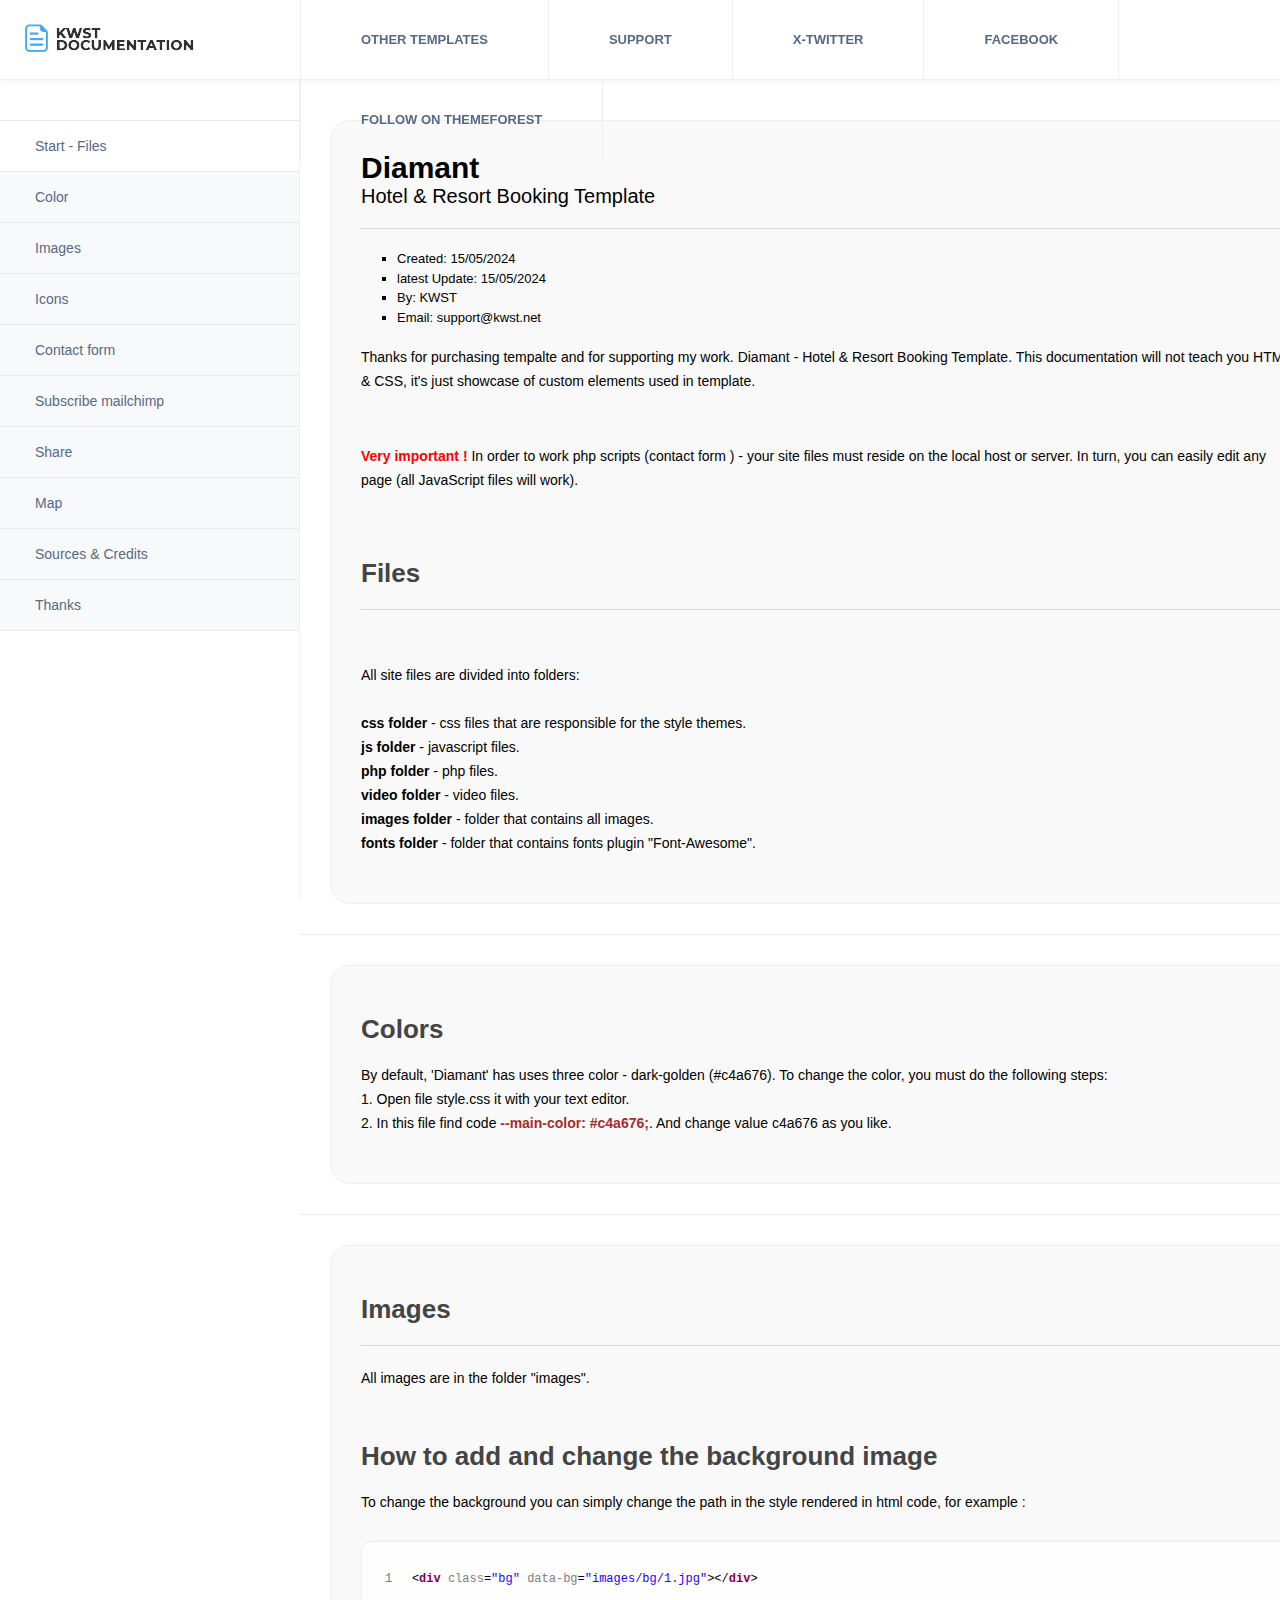
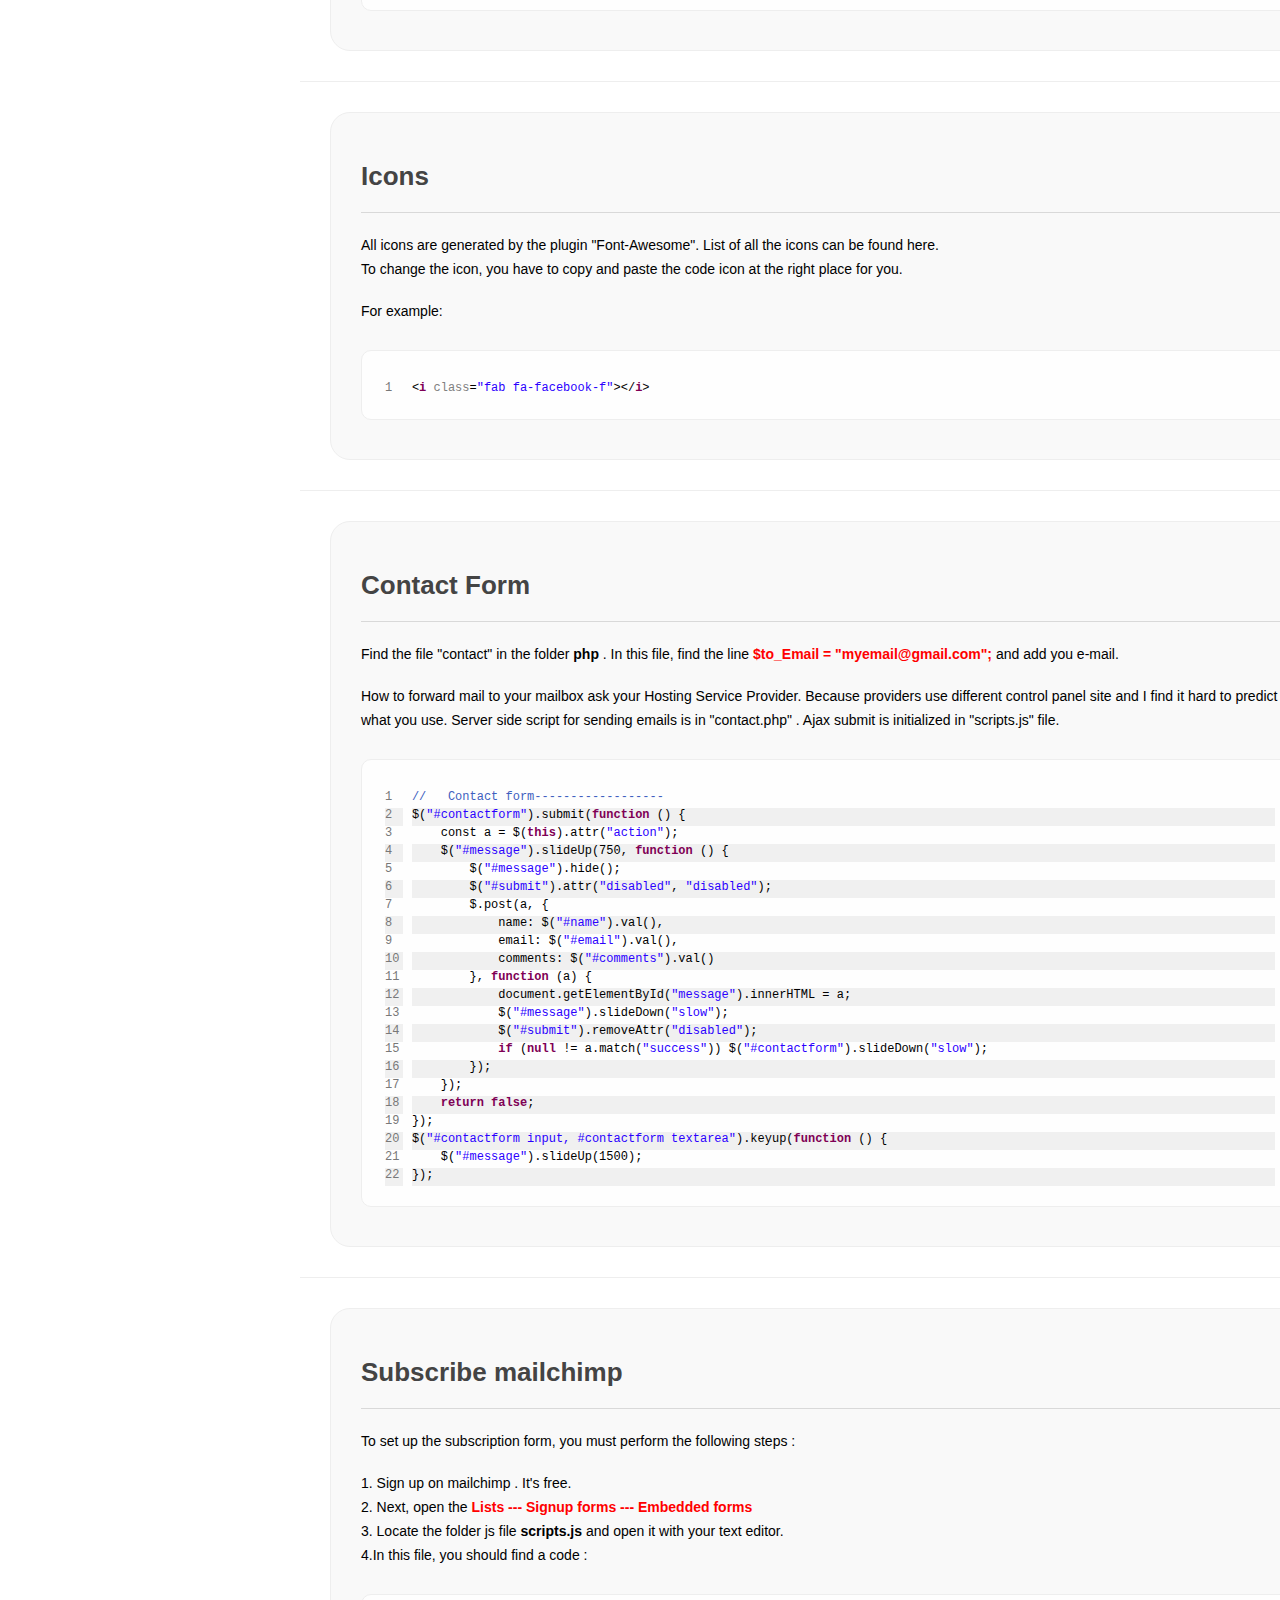
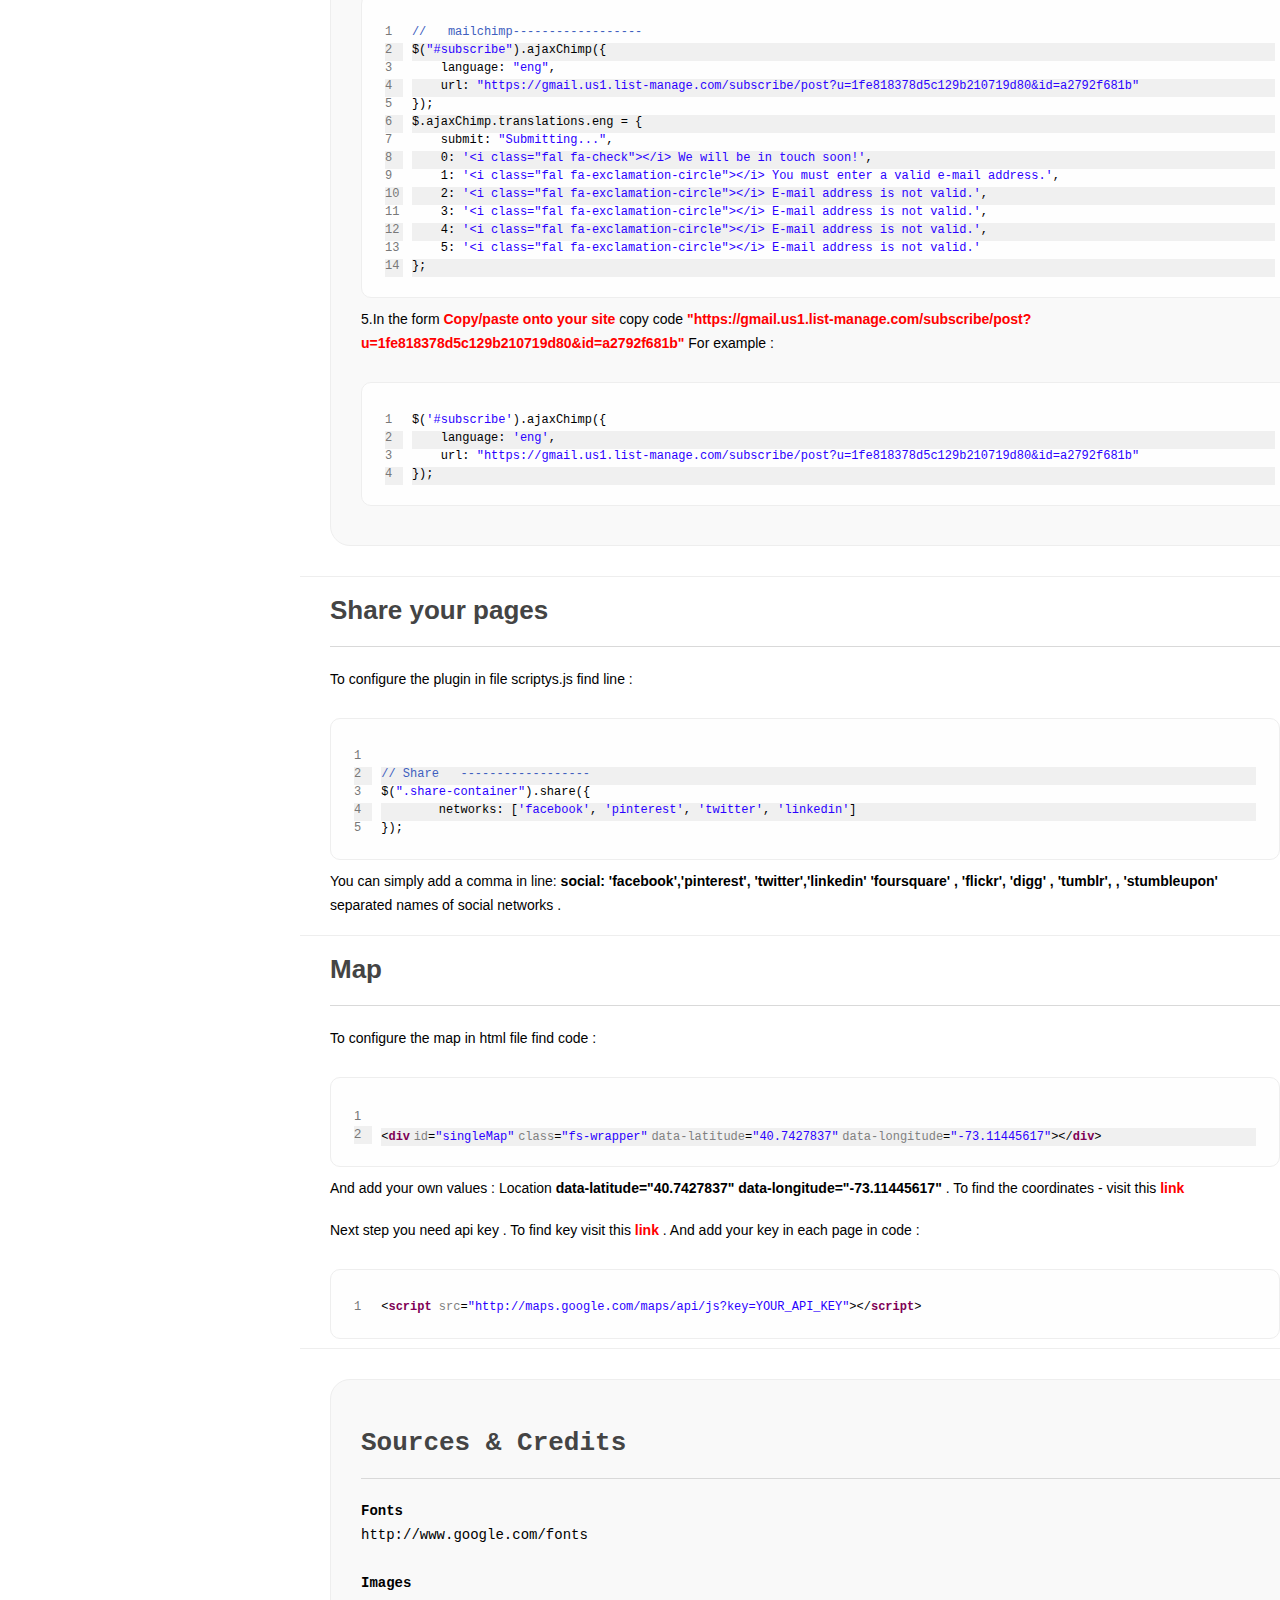
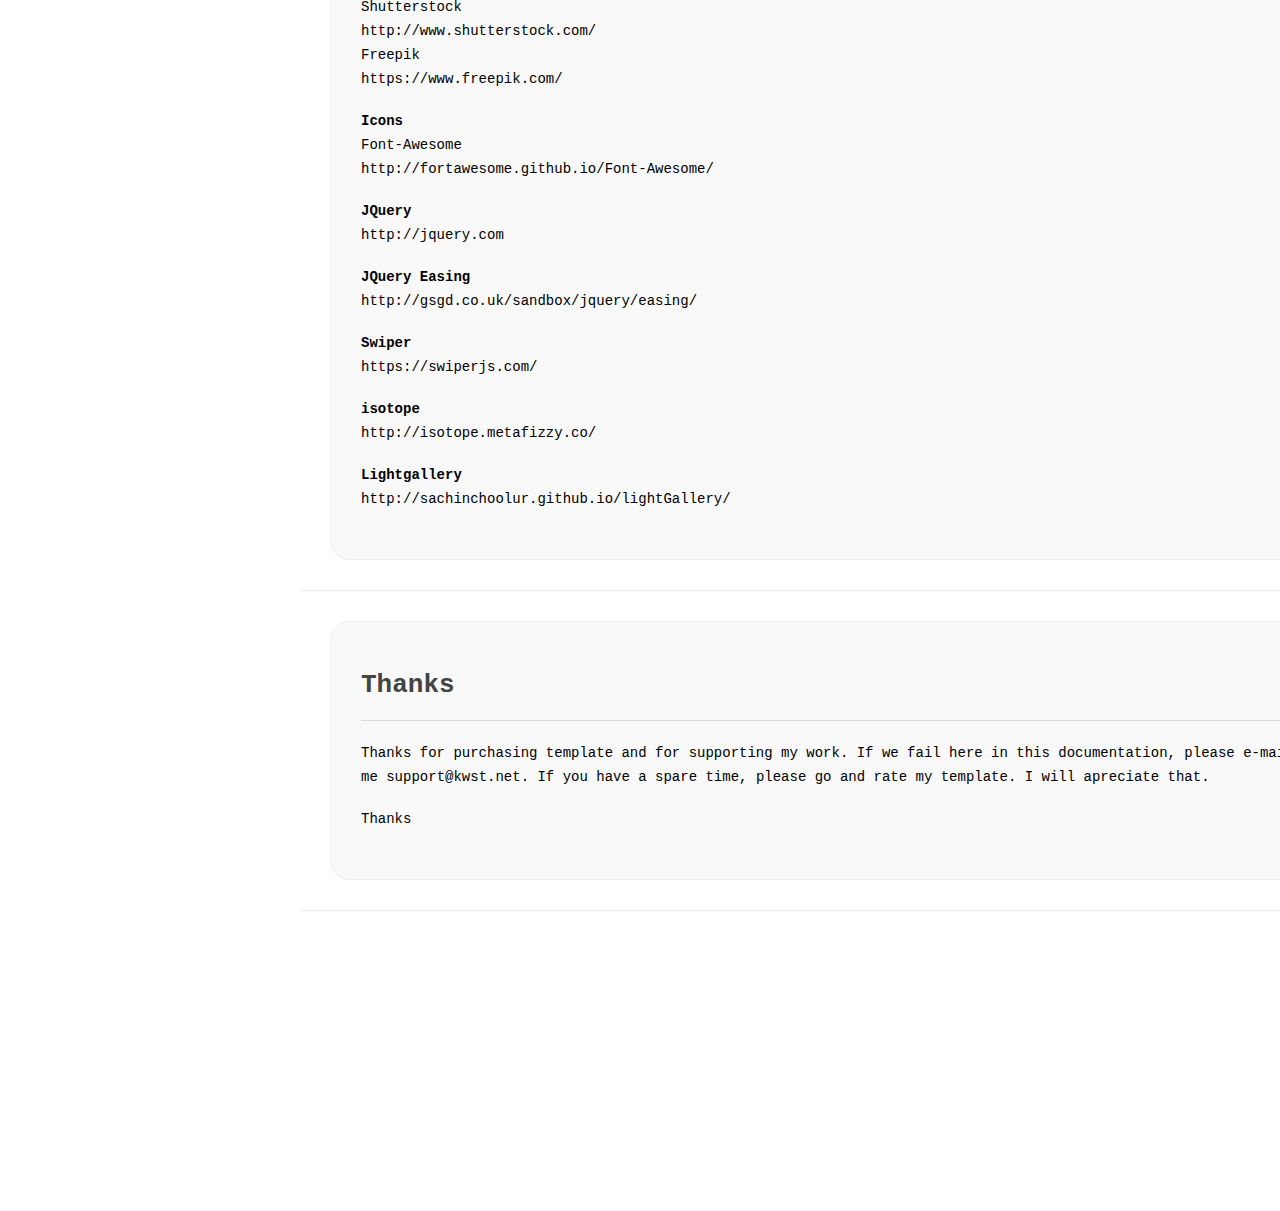
<file: documentation/index.html>
<!doctype html>  
<!--[if IE 6 ]><html lang="en-us" class="ie6"> <![endif]-->
<!--[if IE 7 ]><html lang="en-us" class="ie7"> <![endif]-->
<!--[if IE 8 ]><html lang="en-us" class="ie8"> <![endif]-->
<!--[if (gt IE 7)|!(IE)]><!-->
<html lang="en-us"><!--<![endif]-->
<head>
	<meta charset="utf-8">
	
	<title> Template Documentation</title>
	
	
	<link rel="stylesheet" href="css/documenter_style.css" media="all">
 
		<script src="js/jquery.1.6.4.js"></script>
 
	<script src="js/jquery.easing.js"></script>
	
	<link rel="stylesheet" href="css/shDocumenter.css" media="screen">
	<script src="js/shCore.js"></script>
	<script src="js/shBrushCss.js"></script>
	<script src="js/shBrushXml.js"></script>
	<script src="js/shBrushJScript.js"></script>
	<script src="js/shBrushPhp.js"></script>
	<script>SyntaxHighlighter.defaults['toolbar'] = false;SyntaxHighlighter.all();</script>

	<script>document.createElement('section');var duration=500,easing='swing';</script>
	<script src="js/script.js"></script>
	
</head>
<body>
	
<div class="top-header">
 
		
		<!-- Logo --> 
        <a class="logo" href="https://themeforest.net/user/kwst/portfolio"> <img src="images/logo.png" alt=""> </a> 
 
        <!-- Logo End -->
        
 
        
 
          <ul class="navbar-nav">
 
            <li><a target="_blank" href="https://themeforest.net/user/kwst/portfolio">Other Templates</a></li>
            <li><a   href="mailto:support@kwst.net">Support</a></li>
          <li><a  href="https://twitter.com/katokli3mmm" target="_blank">X-Twitter</a></li>
          <li><a  href="https://www.facebook.com/kwst3" target="_blank">Facebook</a></li>			  
			<li><a  href="https://themeforest.net/user/kwst" target="_blank">Follow on Themeforest</a></li>  
			  
          </ul>
 
 
      </div>
	
	
	
	
	<div id="documenter_sidebar">
 
		<nav id="documenter_nav" class="menu_init">
		<ul>
			<li><a href="#documenter_cover" class="actscr-link">Start - Files</a></li>
			<li><a href="#colors">Color</a></li>			
			<li><a href="#images">Images</a></li>
			<li><a href="#icons">Icons</a></li>
			<li><a href="#contact_form">Contact form</a></li>
			<li><a href="#sub">Subscribe mailchimp</a></li>
			<li><a href="#share">Share</a></li>
			<li><a href="#map">Map</a></li>
			<li><a href="#sources_credits">Sources & Credits</a></li>
 
			<li><a href="#thanks">Thanks</a></li>

		</ul>
		</nav>
	</div>
	<div id="documenter_content">
	
	
	
	<section id="documenter_cover">
		
		<div class="sec-container">
		
		
		<h1>Diamant  </h1><h2> Hotel & Resort Booking  Template</h2><hr><ul><li>Created: 15/05/2024</li><li>latest Update: 15/05/2024</li><li><a href="http://themeforest.net/user/kwst">By: KWST</a></li> <li>Email: <a href="mailto:support@kwst.net">support@kwst.net</a></li></ul>
	<p>Thanks for purchasing tempalte and for supporting my work. Diamant - Hotel & Resort Booking  Template. This documentation will not teach you HTML & CSS, it's just showcase of custom elements used in template.  </p> <br>
	<p><strong style="color:red"> Very important !</strong> In order to work php scripts (contact form )  - your site files must reside on the local host or server. In turn, you can easily edit any page (all JavaScript files will work).</p>
<br><br><h3>Files</h3><hr class="notop"><br>
<p>All site files are divided into folders:<br><br>
<strong>css folder</strong> - css files that are responsible for the style themes.<br>
<strong>js folder</strong> - javascript files.<br>
<strong>php folder</strong> - php files.<br>
<strong>video folder</strong> - video files.<br>
<strong>images folder</strong> - folder that contains all images.<br>
<strong>fonts folder</strong> - folder that contains  fonts plugin "Font-Awesome".<br>
 
</p>

		
		</div>
</section>
<div class="clerfix"></div>
 
 <section id="colors">
	 	<div class="sec-container">
<h3>Colors</h3>
<p>By default, 'Diamant' has uses three color -  dark-golden (#c4a676). To change the color, you must do the following steps: 
<br>
1.  Open  file style.css it with your text editor.	
<br>
2. In this file find code <strong style="color:#A62D2F"> --main-color: #c4a676;</strong>. And change value c4a676 as you like.
<br>
			</p>
 
	 </div>
</section>

 


<section id="images">	
		<div class="sec-container">
<h3>Images</h3><hr class="notop">
<p>All images are in the folder "images".<br>       
</p>
<br>
<h3>How to add and change the background image</h3>

<p>To change the background you can simply change the path in the style rendered in html code, for example : </p>
			<code>
<pre class="brush: html">
<div class="bg"  data-bg="images/bg/1.jpg"></div>
</pre>
			</code>
	</div>
  
</section>

<section id="icons">
		<div class="sec-container">
	<h3>Icons</h3><hr class="notop">
<p>	All  icons are generated by the plugin <a href="https://fontawesome.com/icons" target="_blank">"Font-Awesome"</a>. List of all the icons can be found <a href="https://fontawesome.com/icons" target="_blank">here</a>. 
<br>
To change the icon, you have to copy and paste the code icon at the right place for you. 

</p>
<p>For example: </p>
			<code>
<pre class="brush: html">
<i class="fab fa-facebook-f"></i>
</pre>
			</code>
 
	</div>
</section>


<section id="contact_form">
		<div class="sec-container">
	<h3>Contact Form</h3><hr class="notop">
<p>
Find the file "contact" in the folder <strong>php</strong> . In this file, find the line <strong style="color:red">$to_Email = "myemail@gmail.com";</strong> and add you e-mail.</p> 
<p>How to forward mail to your mailbox ask your Hosting Service Provider. Because providers use different control panel site and I find it hard to predict what you use. Server side script for sending emails is in "contact.php" . Ajax submit is initialized in "scripts.js" file.</p>
 
	<code>
<pre class="brush: js">
    //   Contact form------------------
    $("#contactform").submit(function () {
        const a = $(this).attr("action");
        $("#message").slideUp(750, function () {
            $("#message").hide();
            $("#submit").attr("disabled", "disabled");
            $.post(a, {
                name: $("#name").val(),
                email: $("#email").val(),
                comments: $("#comments").val()
            }, function (a) {
                document.getElementById("message").innerHTML = a;
                $("#message").slideDown("slow");
                $("#submit").removeAttr("disabled");
                if (null != a.match("success")) $("#contactform").slideDown("slow");
            });
        });
        return false;
    });
    $("#contactform input, #contactform textarea").keyup(function () {
        $("#message").slideUp(1500);
    });
</pre>
			</code>
	</div>
</section>


 
	
<section id="sub">
	
		<div class="sec-container">
<h3>Subscribe mailchimp</h3><hr class="notop">

 
<p>  To set up the subscription form, you must perform the following steps :</p>
<p>
1. Sign up  on <a href="http://mailchimp.com/" target="_blank">mailchimp</a> . It's free.	
<br>
2. Next, open the 	  <strong style="color:red">Lists --- Signup forms --- Embedded forms </strong> 
<br>
3. Locate the folder js  file <strong>scripts.js</strong> and open it with your text editor.	
<br>
4.In this file, you should find a code :
<br>
 </p>
			<code>
<pre class="brush: js">
    //   mailchimp------------------
    $("#subscribe").ajaxChimp({
        language: "eng",
        url: "https://gmail.us1.list-manage.com/subscribe/post?u=1fe818378d5c129b210719d80&amp;id=a2792f681b"
    });
    $.ajaxChimp.translations.eng = {
        submit: "Submitting...",
        0: '<i class="fal fa-check"></i> We will be in touch soon!',
        1: '<i class="fal fa-exclamation-circle"></i> You must enter a valid e-mail address.',
        2: '<i class="fal fa-exclamation-circle"></i> E-mail address is not valid.',
        3: '<i class="fal fa-exclamation-circle"></i> E-mail address is not valid.',
        4: '<i class="fal fa-exclamation-circle"></i> E-mail address is not valid.',
        5: '<i class="fal fa-exclamation-circle"></i> E-mail address is not valid.'
    };
</pre>
			</code>
<p> 5.In the form  <strong style="color:red">Copy/paste onto your site </strong> copy code <strong style="color:red">"https://gmail.us1.list-manage.com/subscribe/post?u=1fe818378d5c129b210719d80&amp;id=a2792f681b" </strong>  For example : </p>
<code>
<pre class="brush: js">
	$('#subscribe').ajaxChimp({
        language: 'eng',
        url: "https://gmail.us1.list-manage.com/subscribe/post?u=1fe818378d5c129b210719d80&amp;id=a2792f681b"
    });
</pre>
			</code>
	</div>
 </section>	


<section id="share">
<h3>Share your pages</h3><hr class="notop">
<p>To configure the plugin  in file scriptys.js  find line :</p>
	<code>
<pre class="brush: js"> 		
     // Share   ------------------
     $(".share-container").share({
             networks: ['facebook', 'pinterest', 'twitter', 'linkedin']
     });
</pre>
		</code>
<p>You can simply add a comma in line: <strong>social: 'facebook','pinterest', 'twitter','linkedin' 'foursquare' , 'flickr', 'digg' , 'tumblr', , 'stumbleupon'</strong>  separated names of social networks . </p>
</section>
 
 
 
 <section id="map">
<h3>Map</h3><hr class="notop">
<p>  To configure the map   in  html file     find code :</p>
<pre class="brush: html"> 		
<div id="singleMap" class="fs-wrapper" data-latitude="40.7427837" data-longitude="-73.11445617"></div>


</pre>
<p> And add your own values  :   Location <strong>data-latitude="40.7427837" data-longitude="-73.11445617"</strong>   . To find the coordinates - visit this <a href="http://www.mapcoordinates.net/en" target="_blank"><strong style="color:red">link</strong></a>  </p>

 

 
 

 





<p>Next step you need api key  . To find key visit this  <a href="https://developers.google.com/maps/documentation/javascript/get-api-key"><strong style="color:red">link</strong></a> . And add your key in each page in code :

 </p>
			<code>
 <pre class="brush: html">
<script  src="http://maps.google.com/maps/api/js?key=YOUR_API_KEY"></script>  
</pre>

</section>
 
 
 

<section id="sources_credits">
		<div class="sec-container">
	<h3>Sources & Credits</h3><hr class="notop">
<p>
	<strong>Fonts</strong><br>
	http://www.google.com/fonts<br>
	<br>
	
	
	<strong>Images</strong><br>
	Shutterstock<br>
	http://www.shutterstock.com/ <br>
 	Freepik <br>
	https://www.freepik.com/<br>
 
 	
	</p>

<p>
	<strong>Icons</strong><br>
		Font-Awesome<br>
	http://fortawesome.github.io/Font-Awesome/</p>



<p>
 

	<strong>JQuery</strong><br>
	http://jquery.com</p>
<p>
	<strong>JQuery Easing</strong><br>
	http://gsgd.co.uk/sandbox/jquery/easing/</p>
<p>
	<strong>Swiper</strong><br>
	https://swiperjs.com/</p>
 

	<p>
	<strong>isotope</strong><br>
	http://isotope.metafizzy.co/</p>
 	
	
		<p>
	<strong> Lightgallery</strong><br>
	http://sachinchoolur.github.io/lightGallery/</p>	
	
 
	</div>
</section>
 


 	
<section id="thanks">
		<div class="sec-container">
	<h3>Thanks</h3><hr class="notop">
<p>
	Thanks for purchasing template and for supporting my work. If we fail here in this documentation, please e-mail me  <a href="mailto:support@kwst.net">support@kwst.net</a>. If you have a spare time, please go and rate my template. I will apreciate that.</p>
<p>
	Thanks</p>
	</div>
</section>

 
</div>
	</body>
</html>
</file>
<file: documentation/css/documenter_style.css>
html,body,div,span,applet,object,iframe,h1,h2,h3,h4,h5,h6,p,blockquote,pre,a,abbr,acronym,address,big,cite,code,del,dfn,em,font,img,ins,kbd,q,s,samp,small,strike,strong,sub,sup,tt,var,dl,dt,dd,ol,ul,li,fieldset,form,label,legend,table,caption,tbody,tfoot,thead,tr,th,td{border:0;outline:0;font-weight:inherit;font-style:inherit;font-size:100%;font-family:inherit;vertical-align:baseline;text-decoration:none;margin:0;padding:0}table{border-collapse:separate;border-spacing:0}blockquote:before,blockquote:after,q:before,q:after{content:""}*{margin:0;padding:0;-webkit-box-sizing:border-box;-moz-box-sizing:border-box;box-sizing:border-box}article,aside,details,figcaption,figure,footer,header,hgroup,menu,nav,section{display:block}ol,ul{list-style:none}blockquote,q{quotes:none}:focus{outline:0}table{border-collapse:collapse;border-spacing:0}img{border:0;-ms-interpolation-mode:bicubic;vertical-align:middle}a{text-decoration:none;position:relative;color:#000}audio,video,canvas{max-width:100%}
.clearfix:before,.clearfix:after,.container:before,.container:after{content:" ";display:table}.clearfix:after,.container:after{clear:both}
@import url('https://fonts.googleapis.com/css2?family=Playfair+Display:wght@400;500;700&family=Poppins:wght@200;300;400;500;600;700;800;900&display=swap');
html { 
 
}
body{
	margin: 0;
	padding: 0;
	font-weight: 400;
	font-size: 13px;
	height:100%;
 
	font-family: 'Poppins', sans-serif;
  	min-height: 100vh;
 
   
	overflow-x:hidden !important;
}
 
a:hover { text-decoration:underline }
p, ul, ol{
	margin:18px 0;
	line-height:1.5em;
}
p {
	line-height: 24px;
 	font-size: 14px;
	font-weight: 300;
}
li{
	list-style:none;
}
li.placeholder{
	height:70px;
	width:100%;
	font-size:16px;
}
hr { 
	display:block;
	height:0px;
	line-height:0px;
	border:0;
	border-top:1px solid #d9d9d9;
 
	margin:20px 0;
	padding:0;
}
 
strong{
	font-weight:700;
}
#documenter_content{
	position:relative;
	float:left;
 
	width:100%;
 
	padding:90px 0 300px 300px;
 
	height:auto;
	z-index:1;
	background: #fff;
}
#documenter_sidebar{
 	padding-top: 80px;
	overflow: auto;
	position:fixed;
	left:0;
	width:300px;
	height:100%;
	min-height:100%;
	z-index:100;
	background:#fff;
	border-right: 1px solid rgba(0, 0, 0, 0.05);
}
#documenter_sidebar a{
	position:relative;
	z-index:100;
	color: #566985;
}
img{
	border:0;
}
#documenter_copyright{
	position:absolute;
	bottom:10px;
	font-size:10px;
	right:15px;
	width:200px;
	text-align:right;
	z-index:1
}
noscript{
	display:block;
	position:absolute;
	top:238px;
	margin:0 auto;
	width:800px;
	bottom:0;
	z-index:20;
}
noscript p{
	width:800px;
	font-size:20px;
	padding-top:20px;
	margin:0 auto;
	color:#4D4D4D;
}
.small{
	font-size:10px;
	letter-spacing:0;
}

/*----------------------------------------------------------------------*/
/* Sidebar
/*----------------------------------------------------------------------*/

 
#documenter_nav ul{
	font-size:12px;
	font-weight:700;
	min-height:150px;
 
	margin-top:  40px;
	border-bottom:1px solid #e9e9e9;
}

#documenter_nav li{
	text-align:right;
	padding:0;
}
#documenter_nav ul a{
	display:block;
	border-top:1px solid #e9e9e9;
 	font-size: 14px;
	padding:16px 35px;
	text-align:left;
	font-weight: 400;
	background: #f8f9fa;
}
#documenter_nav ul a:hover,#documenter_nav ul a.actscr-link{
 	text-decoration: none;
	background: #fff;
}
.top-header {
	position: fixed;
	top: 0;
	right: 0;
	left: 0;
	height: 80px;
	background: #fff;
	border-bottom: 1px solid #eee;
    box-shadow: 0px 0px 10px 0px rgba(0, 0, 0, 0.07);
	z-index: 101;
} 
.logo {
	position: absolute;
	top: 24px;
	left: 25px;
}
.navbar-nav {
	float: left;
	margin: 0 0 0 300px;
 	border-left: 1px solid #eee;
}
.navbar-nav li {
	float: left;
}
.navbar-nav li  a {
	text-transform: uppercase;
	height: 80px;
	line-height: 80px;
	padding: 0 60px;
	font-weight: 600;
	float: left;
	color: #566985;
	border-right: 1px solid #eee;
}
.navbar-nav li  a:hover{
	    background: #f8f9fa;
	text-decoration: none;
}
/*----------------------------------------------------------------------*/
/* Content
/*----------------------------------------------------------------------*/
 
#documenter_content section{
 
 	 width: 100%;
	float: left;
	position: relative;
  	border-bottom: 1px solid #eee;
	padding-left: 30px;

}
.sec-container {
 	 width:   1000px;
	float: left;
	position: relative;
	background: #f9f9f9;
	padding: 30px;
	margin: 30px 0;
	border: 1px solid #eee;
	border-radius: 20px;
	overflow: hidden;
	
}
 
#documenter_content h1{
	font-size:30px;
	font-weight:700;
}
#documenter_content h2{
	font-size:20px;
	margin-bottom:18px;
 
}
#documenter_content h3{
	font-size:26px;
	margin:18px 0 0;
	font-weight:600;
	color:#444;
}
#documenter_content h4{
	font-size:20px;
	margin:18px 0;
	font-weight:100;
}
#documenter_content h5{
	font-size:16px;
	margin:18px 0;
	font-weight:100;
}
#documenter_content h6{
	font-size:14px;
	margin:18px 0;
	font-weight:100;
}
#documenter_content p{
	margin:18px 0;
}
#documenter_content ol li{
	list-style:decimal;
	margin-left:36px;
}
#documenter_content ul li{
	list-style:square;
	margin-left:36px;
}
#documenter_content dl{
}
#documenter_content dl dt{
	padding-top:12px;
	font-weight:700;
	font-size:14px;
}
#documenter_content dl dd{
	padding-top:3px;
	margin-left:18px;
}
#documenter_content table{
	border-collapse:collapse;
}
#documenter_content table th{
	font-weight:700;
}
#documenter_content table th, #documenter_content table td{
	padding:0 3px;
	height: 18px !important;
	text-align:left;
}
#documenter_content code, #documenter_content pre{
	font-family:"Courier New", Courier, monospace;
	font-size:12px;
}
#documenter_content .warning{
	padding:10px 10px 10px 30px;
	border:1px solid #D5D458;
	background-color:#F0FEB1;
 
}
#documenter_content .info{
	padding:10px 10px 10px 30px;
	border:1px solid #6AB3FF;
	background-color:#A3D0FF;
 
}
#documenter_content pre{
 
	line-height:19px;
}
</file>
<file: documentation/css/shDocumenter.css>
/*
 
 *
 */
.syntaxhighlighter {
	background-color: #FEFEFE !important;
	margin: 9px 0 !important;
	padding: 20px;
	border: 1px solid #eee;
	border-radius: 10px;
	max-height: 450px;
	float: left;
	width: 100%;
 
 
}

.syntaxhighlighter .line.alt1 {
	background-color: #F0F0F0 !important;
}

.syntaxhighlighter .line.alt2 {
	background-color: #FEFEFE !important;
}

.syntaxhighlighter .line.highlighted.alt1,
.syntaxhighlighter .line.highlighted.alt2 {
	background-color: #c3defe !important;
}

.syntaxhighlighter .line.highlighted.number {
	color: #FEFEFE !important;
}

.syntaxhighlighter {
	overflow: auto !important;
}

.syntaxhighlighter table {
 
	width: 100% !important;
}

.syntaxhighlighter table caption {
	color: black !important;
}

.syntaxhighlighter .gutter {
	color: #787878 !important;
	width: 3% !important;
	text-align: right;
	position: relative;
	top: 10px;
}

.syntaxhighlighter .code {
	width: 97% !important;
}

.syntaxhighlighter .code .line {
	overflow: hidden;
	height: 18px !important;
	 white-space:nowrap;
 
}

.syntaxhighlighter .gutter .line {
	overflow: hidden;
	border-right: 3px solid #FEFEFE !important;
	height: 18px !important;
}

.syntaxhighlighter .gutter .line.highlighted {
	background-color: #FEFEFE !important;
	color: #787878 !important;
}

.syntaxhighlighter.printing .line .content {
	border: none !important;
}

.syntaxhighlighter.collapsed {
	overflow: visible !important;
}

.syntaxhighlighter.collapsed .toolbar {
	color: #3f5fbf !important;
	background: #FEFEFE !important;
	border: 1px solid #d4d0c8 !important;
}

.syntaxhighlighter.collapsed .toolbar a {
	color: #3f5fbf !important;
}

.syntaxhighlighter.collapsed .toolbar a:hover {
	color: #aa7700 !important;
}

.syntaxhighlighter .toolbar {
	color: #a0a0a0 !important;
	background: #d4d0c8 !important;
	border: none !important;
}

.syntaxhighlighter .toolbar a {
	color: #a0a0a0 !important;
}

.syntaxhighlighter .toolbar a:hover {
	color: red !important;
}

.syntaxhighlighter .plain,
.syntaxhighlighter .plain a {
	color: black !important;
}

.syntaxhighlighter .comments,
.syntaxhighlighter .comments a {
	color: #3f5fbf !important;
}

.syntaxhighlighter .string,
.syntaxhighlighter .string a {
	color: #2a00ff !important;
}

.syntaxhighlighter .keyword {
	color: #7f0055 !important;
}

.syntaxhighlighter .preprocessor {
	color: #646464 !important;
}

.syntaxhighlighter .variable {
	color: #aa7700 !important;
}

.syntaxhighlighter .value {
	color: #009900 !important;
}

.syntaxhighlighter .functions {
	color: #ff1493 !important;
}

.syntaxhighlighter .constants {
	color: #0066cc !important;
}

.syntaxhighlighter .script {
	font-weight: bold !important;
	color: #7f0055 !important;
	background-color: none !important;
}

.syntaxhighlighter .color1,
.syntaxhighlighter .color1 a {
	color: gray !important;
}

.syntaxhighlighter .color2,
.syntaxhighlighter .color2 a {
	color: #ff1493 !important;
}

.syntaxhighlighter .color3,
.syntaxhighlighter .color3 a {
	color: red !important;
}

.syntaxhighlighter .keyword {
	font-weight: bold !important;
}

.syntaxhighlighter .xml .keyword {
	color: #3f7f7f !important;
	font-weight: normal !important;
}

.syntaxhighlighter .xml .color1,
.syntaxhighlighter .xml .color1 a {
	color: #7f007f !important;
}

.syntaxhighlighter .xml .string {
	font-style: italic !important;
	color: #2a00ff !important;
}
</file>
